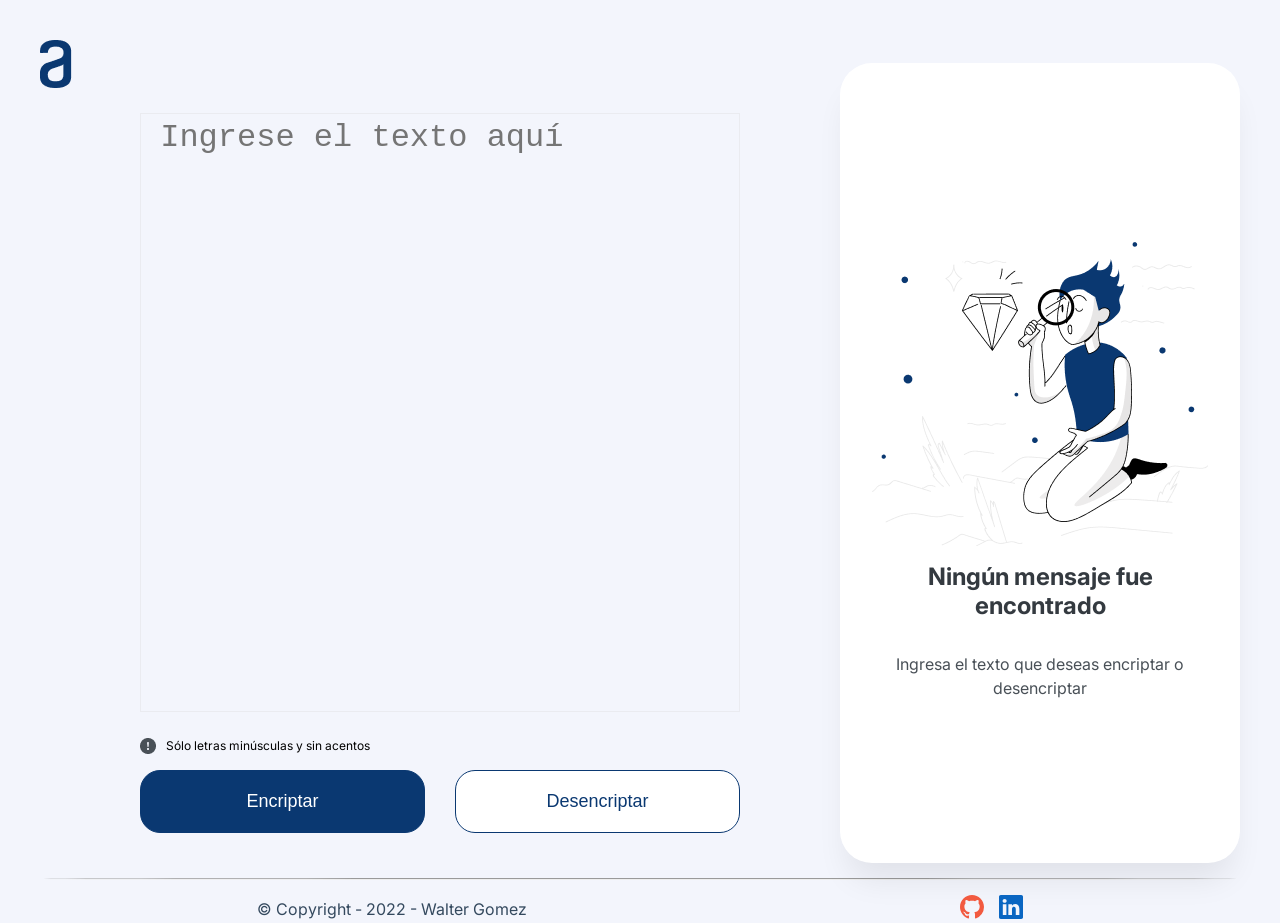
<file: index.html>
<!DOCTYPE html>
<html lang="es">
  <head>
    <meta charset="UTF-8" />
    <meta http-equiv="X-UA-Compatible" content="IE=edge" />
    <meta name="viewport" content="width=device-width, initial-scale=1.0" />
    <title>Encriptador</title>
    <link rel="icon" href="./assets/favicon.ico" />
    <link rel="preconnect" href="https://fonts.googleapis.com" />
    <link rel="preconnect" href="https://fonts.gstatic.com" crossorigin />
    <link rel="preconnect" href="https://fonts.googleapis.com/css?family=Finger+Paint" crossorigin>
    <link
      href="https://fonts.googleapis.com/css2?family=Inter&display=swap"
      rel="stylesheet"
    />
    <link rel="stylesheet" href="./css/styles.css" />
    <!--<link rel="stylesheet" href="./css/reset.css" /> -->
    <script src="./js/script.js" defer></script>
  </head>
  <body>
    <div class="header">
      <img src="./assets/logo.png" />  
      <div class="banner-titulo"> 
          <span>A</span><span>p</span><span>p</span><span>&nbsp;</span><span>-</span><span>&nbsp;</span>
          <span>E</span><span>n</span><span>c</span><span>r</span><span>i</span><span>p</span><span>t</span><span>a</span><span>r</span><span>&nbsp;</span>
          <span>-</span><span>&nbsp;</span><span>D</span><span>e</span><span>s</span><span>e</span><span>n</span><span>c</span><span>r</span><span>i</span><span>p</span><span>t</span><span>a</span><span>r</span><span>&nbsp;</span><span>-</span>
          <span>&nbsp;</span><span>T</span><span>e</span><span>x</span><span>t</span><span>o</span>
        </div>     
    </div>
    <div class="container">
      <div class="main_container">
        <textarea
          name="textBox"
          id="textBox"
          cols="10"
          rows="10"
          placeholder=" Ingrese el texto aquí"
        ></textarea>
        <div class="encrypt_decrypt_container">
          <div class="warning_container">
            <img src="./assets/warning.png" />
            <p class="input_warning">Sólo letras minúsculas y sin acentos</p>
          </div>
          <div class="encrypt_decrypt_buttons">
            <button type="button" id="encryptButton" onclick="encryptTextv2()">
              Encriptar
            </button>
            <button type="button" id="decryptButton" onclick="decryptText()">
              Desencriptar
            </button>
          </div>
        </div>
      </div>
      <div class="result_box">
        <h5 id="resultsTitle"></h5>
        <textarea readonly id="results"></textarea>
        <div id="notFound">
          <img class="img_not_found" src="./assets/find.png" alt="" />
          <h5>Ningún mensaje fue encontrado</h5>
          <p>Ingresa el texto que deseas encriptar o desencriptar</p>
        </div>
        <button type="button" id="copyResultButton" onclick="copyText()">
          Copiar
        </button>         
      </div>
    </div>
    <hr class="footer_hr" />
    <footer>
      <div>
        <p>© Copyright - 2022 - Walter Gomez</p>
      </div>
      <ul class="links">
        <li>
          <a href="https://github.com/Wgekko" target="_blank" rel="noopener noreferrer">
            <svg
              xmlns="http://www.w3.org/2000/svg"
              width="24px"
              height="24px"
              fill="#f25a40"
              class="bi bi-github"
              viewBox="0 0 16 16"
            >
              <path
                d="M8 0C3.58 0 0 3.58 0 8c0 3.54 2.29 6.53 5.47 7.59.4.07.55-.17.55-.38 0-.19-.01-.82-.01-1.49-2.01.37-2.53-.49-2.69-.94-.09-.23-.48-.94-.82-1.13-.28-.15-.68-.52-.01-.53.63-.01 1.08.58 1.23.82.72 1.21 1.87.87 2.33.66.07-.52.28-.87.51-1.07-1.78-.2-3.64-.89-3.64-3.95 0-.87.31-1.59.82-2.15-.08-.2-.36-1.02.08-2.12 0 0 .67-.21 2.2.82.64-.18 1.32-.27 2-.27.68 0 1.36.09 2 .27 1.53-1.04 2.2-.82 2.2-.82.44 1.1.16 1.92.08 2.12.51.56.82 1.27.82 2.15 0 3.07-1.87 3.75-3.65 3.95.29.25.54.73.54 1.48 0 1.07-.01 1.93-.01 2.2 0 .21.15.46.55.38A8.012 8.012 0 0 0 16 8c0-4.42-3.58-8-8-8z"
              />
            </svg>
          </a>
        </li>
        <li>
          <a href="https://www.linkedin.com/in/walter-gomez-fullstack-developer-java-python-adm-finanzas/" target="_blank" rel="noopener noreferrer">
            <svg
              xmlns="http://www.w3.org/2000/svg"
              width="24"
              height="24"
              fill="#0a66c2"
              class="bi bi-linkedin"
              viewBox="0 0 16 16"
            >
              <path
                d="M0 1.146C0 .513.526 0 1.175 0h13.65C15.474 0 16 .513 16 1.146v13.708c0 .633-.526 1.146-1.175 1.146H1.175C.526 16 0 15.487 0 14.854V1.146zm4.943 12.248V6.169H2.542v7.225h2.401zm-1.2-8.212c.837 0 1.358-.554 1.358-1.248-.015-.709-.52-1.248-1.342-1.248-.822 0-1.359.54-1.359 1.248 0 .694.521 1.248 1.327 1.248h.016zm4.908 8.212V9.359c0-.216.016-.432.08-.586.173-.431.568-.878 1.232-.878.869 0 1.216.662 1.216 1.634v3.865h2.401V9.25c0-2.22-1.184-3.252-2.764-3.252-1.274 0-1.845.7-2.165 1.193v.025h-.016a5.54 5.54 0 0 1 .016-.025V6.169h-2.4c.03.678 0 7.225 0 7.225h2.4z"
              />
            </svg>
          </a>
        </li>       
      </ul>
    </footer>
   
  </body>
</html>
</file>
<file: css/styles.css>
*,
*:before,
*:after {
    box-sizing: border-box;
    margin: 0;
    padding: 0;
    -webkit-tap-highlight-color: rgba(0, 0, 0, 0);
}

html,
body {
    font-family: 'Inter';
    font-weight: 400;
}

body {
    padding: 40px 40px 0 40px;
    background: #F3F5FC;
}
.textBox textarea {
    text-align: center;
}
.header {
    display: flex;
}

.header img {
    margin-right: 280px;
}

.header span {
    color: #0A3871;
    font: 2vw/4vh "Finger Paint";
    margin: 0;
}

.container {
    display: flex;
    flex-direction: row;
    justify-content: space-between;
    margin-top: -25px;
}

.main_container {
    display: flex;
    flex-direction: column;
    align-items: left;
    width: 800px;
    margin-top: 120px;
    margin-left: auto;
    margin-right: auto;
}

#textBox {
    height: 300px;
    font-size: 32px;
    line-height: 48px;
    letter-spacing: 0em;
    text-align: left;
    color: #0A3871;
    border: none;
    outline: none;
    resize: none;
    flex-grow: 1;
    background: transparent;
    border: 1px solid #d3d3d34d;
}

.result_box {
    width: 400px;
    padding: 30px;
    display: flex;
    flex-direction: column;
    justify-content: space-between;
    background: white;
    box-shadow: 0px 24px 32px -8px rgba(0, 0, 0, 0.08);
    border-radius: 32px;
    min-height: 800px;
    align-self: center;
}

#notFound {
    display: flex;
    flex-direction: column;
    align-items: center;
    justify-content: center;
    flex-grow: 1;
    /*display: none;*/
}

.result_box h5 {
    font-style: normal;
    font-weight: 700;
    font-size: 24px;
    line-height: 29px;
    text-align: center;
    color: #343A40;
    margin: 16px 0px;
}

.result_box p {
    height: 48px;
    font-style: normal;
    font-weight: 400;
    font-size: 16px;
    line-height: 24px;
    text-align: center;
    color: #495057;
    margin: 16px 0px;
}

#results {
    cursor: auto;
    border: none;
    resize: none;
    height: 300px;
    text-align: left;
    font-style: normal;
    font-size: 24px;
    line-height: 36px;
    color: #495057;
    flex-grow: 1;
    margin-bottom: 10px;
    word-break: break-word;
    white-space: pre-wrap;
    display: none;
}

#results:focus-visible {
    outline: none;
}

button {
    padding-top: 21px;
    padding-bottom: 21px;
    width: 332px;
    font-size: 18px;
    line-height: 19px;
    border-radius: 20px;
    border: 1px solid #0A3871;
    cursor: pointer;
}
button:hover{
    background: #0A3871;
    transform: scale(1.2);
}

#copyResultButton {
    color: #0A3871;
    background: #fff !important;
    transition: 0.1s box-shadow;
    width: auto;
    display: none;
}

#copyResultButton:hover {
    box-shadow: 0 0 5px 1px #0A3871;
}
#borrarButton {
    background-color: rgb(136, 136, 136);
    color: var(--blanco);
}
#borrarButton {
    background-color: var(--blanco);
    color: black;
    border: 2px solid rgba(0, 0, 0, 0.596);
}

.encrypt_decrypt_buttons {
    display: flex;
    gap: 30px;
    margin-top: 15px;
    margin-bottom: 30px;
}

.encrypt_decrypt_container {
    margin-top: 25px;
}

#encryptButton {
    color: #FFF;
    background: #0A3871;
    transition: 0.5s background;
    transition: 0.1s box-shadow;
}

#encryptButton:hover {
    background: #0a3871f1;
    box-shadow: 0 0 5px 1px #0a3871e1;
}

#decryptButton {
    color: #0A3871;
    background: #fff !important;
    transition: 0.1s box-shadow;
}

#decryptButton:hover {
    box-shadow: 0 0 5px 1px #0A3871;
}

.warning_container {
    font-size: 12px;
    line-height: 18px;
    display: flex;
    align-items: center;
    gap: 10px;
}

.footer_hr {
    max-width: 1400px;
    margin: 15px auto 0;
    border-radius: 50%;
}

footer {
    display: flex;
    justify-content: space-around;
    align-items: center;
    margin: 15px auto 0;
    color:  #34495e ;
    font-size: 16px;
}

.links {
    display: flex;
    list-style: none;
    gap: 15px;
}

/* Overflow Bar */

/* width */
::-webkit-scrollbar {
    width: 16px;
}

/* Track */
::-webkit-scrollbar-track {
    box-shadow: inset 0 0 10px 5px transparent;
    border-radius: 0px;
}

/* Handle */
::-webkit-scrollbar-thumb {
    background: #606060;
    border-radius: 8px;
    border: 4px solid transparent;
    background-clip: content-box;
}

/* Handle on hover */
::-webkit-scrollbar-thumb:hover {
    background: #909090;
    border-radius: 8px;
    border: 4px solid transparent;
    background-clip: content-box;
}

/* Overflow Bar */

/* Responsive */

@media screen and (max-width: 1490px) {
    .main_container {
        margin-top: 50px;
        width: 600px;
    }

    .header img {
        margin-right: 170px;
    }
}

@media screen and (max-width: 1210px) {
    .main_container {
        width: 450px;
    }

    .header img {
        margin-right: 80px;
    }
}

@media screen and (max-width: 1100px) {
    .header img {
        margin-right: 0;
    }

    .header h1 {
        margin-left: auto;
        margin-right: auto;
    }

    .container {
        flex-direction: column;
    }

    .main_container {
        margin-top: 40px;
        width: 700px;
    }

    .result_box {
        width: 700px;
        min-height: auto;
    }

    .result_box p {
        margin: 0;
    }

    .img_not_found {
        display: none;
        visibility: hidden;
    }
}

@media screen and (max-width: 766px) {
    .container {
        flex-direction: column;
    }

    .main_container {
        width: 550px;
    }

    .result_box {
        width: 550px;
        height: auto;
        margin-left: auto;
        margin-right: auto;
    }
}

@media screen and (max-width: 630px) {
    .header h1 {
        display: none;
    }

    body {
        padding: 10px;
    }

    .container {
        flex-direction: column;
        align-items: center;
    }

    .main_container {
        width: 310px;
    }

    .encrypt_decrypt_buttons {
        flex-direction: column;
        gap: 15px;
    }

    .result_box {
        width: 310px;
        height: auto;
        margin-left: auto;
        margin-right: auto;
    }

    .encrypt_decrypt_buttons {
        align-items: center;
    }

    #encryptButton,
    #decryptButton {
        width: 280px;
    }

    #textBox {
        font-size: 20px;
        line-height: 28px;
    }

    #results {
        font-size: 18px;
        line-height: 28px;
    }
}

/* Responsive */

/* efecto sobre el exto de la app*/

.bammer-titulo {
  background: #f2f3f4;
  overflow: hidden;
  /*font: 5vw/100vh "Finger Paint";*/  
  text-align: center;
  color: transparent;
  backface-visibility: hidden;
}

span {
  display: inline-block;
  text-shadow: 0 0 0   #2874a6;  
  animation: smoky 5s 3s both;
}

span:nth-child(even){
  animation-name: smoky-mirror;
}

@keyframes smoky {
  60% {
    text-shadow: 0 0 40px #2874a6;
  }
  to {
    transform:
      translate3d(15rem,-8rem,0)
      rotate(-40deg)
      skewX(70deg)
      scale(1.5);
    text-shadow: 0 0 20px #2874a6;
    opacity: 0;
  }
}

@keyframes smoky-mirror {
  60% {
    text-shadow: 0 0 40px #2874a6; }
  to {
    transform:
      translate3d(18rem,-8rem,0)
      rotate(-40deg) 
      skewX(-70deg)
      scale(2);
     text-shadow: 0 0 20px #2874a6;
    opacity: 0;
  }
}

@for $item from 1 through 37 {
    span:nth-of-type(#{$item}){ 
    animation-delay: #{(5 + ($item/10))}s; 
  }
}
</file>
